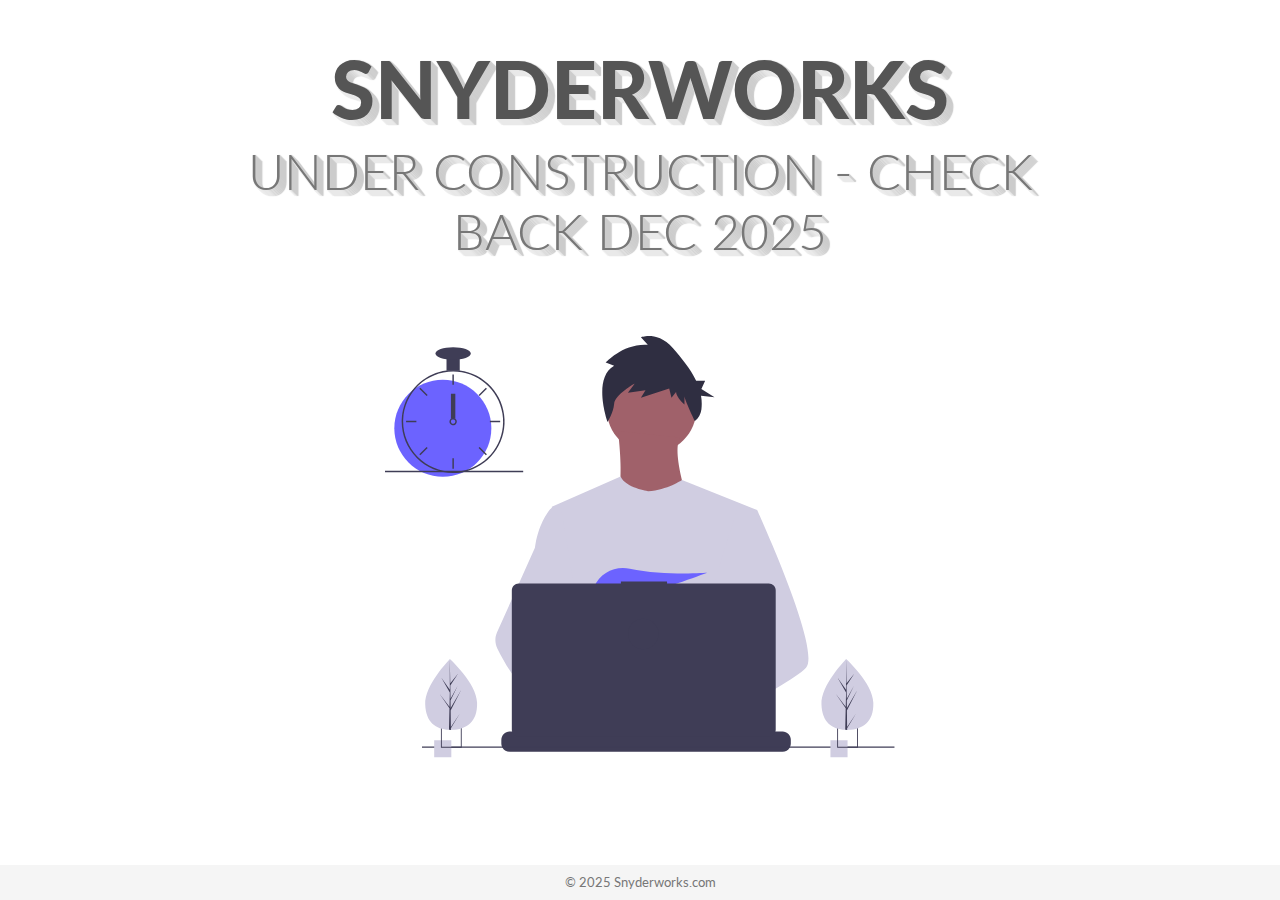
<file: index.html>
<!DOCTYPE html>
<html lang="en">
  <head>
    <meta charset="UTF-8" />
    <meta name="viewport" content="width=device-width, initial-scale=1.0" />
    <meta http-equiv="X-UA-Compatible" content="ie=edge" />

    <!-- Bootstrap -->
    <link
      rel="stylesheet"
      href="https://stackpath.bootstrapcdn.com/bootstrap/4.3.1/css/bootstrap.min.css"
      integrity="sha384-ggOyR0iXCbMQv3Xipma34MD+dH/1fQ784/j6cY/iJTQUOhcWr7x9JvoRxT2MZw1T"
      crossorigin="anonymous"
    />
    <!-- Fonts -->
    <link
      href="https://fonts.googleapis.com/css?family=Lato:400,900&display=swap"
      rel="stylesheet"
    />
    <!-- Material ui icons - google web fonts -->
    <link href="https://fonts.googleapis.com/icon?family=Material+Icons"
      rel="stylesheet">
    <!-- CSS -->
    <link rel="stylesheet" href="style.css" />
    <title>Jeffrey Snyder - Research Showcase Website</title>
  </head>
  <body>
    <div class="container">
      <div class="row justify-content-center">
        <div class="col-md-10 main-title">
          <h1>SnyderWorks</h1>
          <h2>Under Construction - Check back Dec 2025</h2>
        </div>
      </div>
      <div class="row align-items-center">
        <div class="col-sm-10 col-md-6 col-lg-6 svg-img p-5">
          <svg
            viewBox="0 0 834 690"
            fill="none"
            xmlns="http://www.w3.org/2000/svg"
          >
            <g id="undraw_dev_productivity_umsq 1" clip-path="url(#clip0)">
              <g id="man">
                <path
                  id="Vector"
                  d="M435.922 191.941C476.534 191.941 509.458 159.018 509.458 118.405C509.458 77.7923 476.534 44.869 435.922 44.869C395.309 44.869 362.385 77.7923 362.385 118.405C362.385 159.018 395.309 191.941 435.922 191.941Z"
                  fill="#A0616A"
                />
                <path
                  id="Vector_2"
                  d="M381.036 155.173C381.036 155.173 394.891 259.616 373.576 271.339C352.261 283.062 500.399 284.128 500.399 284.128C500.399 284.128 467.361 193.54 482.281 165.831L381.036 155.173Z"
                  fill="#A0616A"
                />
                <path
                  id="Vector_3"
                  d="M608.57 284.656L596.25 340.756L570.2 459.446L569.42 465.946L560.43 541.196L554.45 591.186L550.44 624.766C526.06 637.296 508.39 645.946 508.39 645.946C508.39 645.946 506.87 638.326 504.42 628.576C487.31 633.706 455.65 642.216 428.82 643.916C438.59 654.806 443.08 665.036 436.99 672.586C418.61 695.346 342.73 647.666 316.19 629.886C315.572 634.143 315.338 638.447 315.49 642.746L295.18 627.126L297.19 591.186L300.58 530.376L304.84 454.116C303.497 450.851 302.371 447.5 301.47 444.086C295.25 421.966 287.7 377.796 281.91 340.756C277.25 310.946 273.75 285.756 273.01 280.396C272.91 279.696 272.86 279.336 272.86 279.336L385.29 229.656C393.28 248.186 430.59 253.756 430.59 253.756C461.5 251.626 485.73 235.326 485.73 235.326L608.57 284.656Z"
                  fill="#D0CDE1"
                />
                <path
                  id="Vector_4"
                  d="M374.746 48.8468L360.997 43.3423C360.997 43.3423 389.746 11.6915 429.744 14.4439L418.494 2.05865C418.494 2.05865 445.993 -8.95021 470.992 19.9482C484.134 35.1394 499.339 52.996 508.817 73.1112H523.542L517.396 86.643L538.906 100.175L516.828 97.7442C518.144 105.154 518.346 112.719 517.428 120.189C516.48 127.661 512.667 134.473 506.793 139.187C506.793 139.187 489.741 103.891 489.741 98.387V112.148C489.741 112.148 475.992 99.7631 475.992 91.5065L468.492 101.139L464.742 86.0019L418.494 101.139L425.994 88.7543L397.245 92.8826L408.495 77.7452C408.495 77.7452 375.997 95.6348 374.746 110.772C373.497 125.909 363.984 140.253 363.984 140.253C363.984 140.253 338.498 69.4885 374.746 48.8468Z"
                  fill="#2F2E41"
                />
                <g id="rightHand">
                  <path
                    id="Vector_5"
                    d="M516.92 624.636C516.92 624.636 512.16 626.266 504.42 628.576C487.31 633.706 455.65 642.216 428.82 643.916C405.72 645.396 386.2 641.836 382.63 626.766C381.1 620.286 383.27 614.956 388 610.576C402.12 597.486 439 592.796 468.25 591.186C476.51 590.736 484.15 590.526 490.51 590.446C501.31 590.306 508.39 590.526 508.39 590.526L508.56 591.186L516.92 624.636Z"
                    fill="#A0616A"
                  />
                  <path
                    id="Vector_6"
                    d="M688.5 542.566C681.01 550.686 662.45 562.916 639.95 576.156C631.58 581.076 622.67 586.146 613.58 591.186C591.89 603.216 569.18 615.136 550.44 624.766C526.06 637.296 508.39 645.946 508.39 645.946C508.39 645.946 506.87 638.326 504.42 628.576C501.14 615.526 496.2 598.656 491.05 591.186C490.87 590.926 490.69 590.686 490.51 590.446C489.01 588.476 487.5 587.326 486.01 587.326L560.43 541.196L592.59 521.256L569.42 465.946L540.36 396.566L557.9 340.756L575.53 284.656H608.57C608.57 284.656 619.51 308.536 633.5 341.836C635.59 346.816 637.75 352.006 639.95 357.366C668.73 427.366 704.61 525.116 688.5 542.566Z"
                    fill="#D0CDE1"
                  />
                </g>
                <g id="leftHand">
                  <path
                    id="Vector_7"
                    d="M436.99 672.586C418.61 695.346 342.73 647.666 316.19 629.886C310.41 626.016 306.97 623.566 306.97 623.566L331.25 591.186L338.94 580.936C338.94 580.936 345.82 584.586 355.99 590.526C356.36 590.746 356.73 590.966 357.11 591.186C365.88 596.336 376.89 603.066 388 610.576C403.33 620.946 418.83 632.776 428.82 643.916C438.59 654.806 443.08 665.036 436.99 672.586Z"
                    fill="#A0616A"
                  />
                  <path
                    id="Vector_8"
                    d="M355.99 590.526C353.276 590.516 350.567 590.736 347.89 591.186C324.9 595.136 318.12 615.946 316.19 629.886C315.572 634.143 315.338 638.447 315.49 642.746L295.18 627.126L287.78 621.436C269.97 615.226 254.1 604.196 240.34 591.186C228.403 579.7 217.695 567.001 208.39 553.296C199.122 539.788 190.86 525.616 183.67 510.896C181.664 506.788 180.586 502.29 180.512 497.719C180.437 493.148 181.369 488.617 183.24 484.446L208.39 428.396L245.15 346.476C245.42 344.526 245.717 342.619 246.04 340.756C253.33 298.956 272.86 280.396 272.86 280.396H287.78L297.76 340.756L310.16 415.746L301.47 444.086L281.39 509.536L300.58 530.376L355.99 590.526Z"
                    fill="#D0CDE1"
                  />
                </g>
                <path
                  id="Vector_9"
                  d="M372.877 415.806L385.631 430.687C390.37 429.783 395.319 428.721 400.416 427.529L396.752 415.806L405.71 426.256C459.707 412.976 526.637 387.155 526.637 387.155C526.637 387.155 454.38 392.453 400.428 380.666C376.558 375.451 351.998 387.284 342.202 409.669C336.509 422.679 337.403 433.952 357.596 433.952C364.419 433.835 371.224 433.195 377.949 432.037L372.877 415.806Z"
                  fill="#6C63FF"
                />
              </g>
              <g id="allOther">
                <path
                  id="Vector_10"
                  d="M663.65 660.386V666.456C663.654 668.122 663.345 669.774 662.74 671.326C662.472 672.018 662.147 672.687 661.77 673.326C660.579 675.327 658.887 676.983 656.863 678.133C654.838 679.283 652.549 679.887 650.22 679.886H203.67C201.342 679.887 199.053 679.283 197.028 678.133C195.003 676.983 193.312 675.327 192.12 673.326C191.743 672.687 191.419 672.018 191.15 671.326C190.546 669.774 190.237 668.122 190.24 666.456V660.386C190.24 658.622 190.587 656.876 191.262 655.246C191.936 653.616 192.926 652.136 194.173 650.889C195.42 649.641 196.901 648.652 198.53 647.977C200.16 647.303 201.907 646.956 203.67 646.956H229.41V644.126C229.41 644.053 229.425 643.98 229.453 643.912C229.481 643.844 229.522 643.782 229.574 643.73C229.626 643.678 229.688 643.637 229.756 643.608C229.824 643.58 229.897 643.566 229.97 643.566H243.4C243.474 643.566 243.547 643.58 243.615 643.608C243.683 643.637 243.745 643.678 243.797 643.73C243.849 643.782 243.89 643.844 243.918 643.912C243.946 643.98 243.96 644.053 243.96 644.126V646.956H252.35V644.126C252.35 644.053 252.365 643.98 252.393 643.912C252.421 643.844 252.462 643.782 252.514 643.73C252.566 643.678 252.628 643.637 252.696 643.608C252.764 643.58 252.837 643.566 252.91 643.566H266.34C266.414 643.566 266.487 643.58 266.555 643.608C266.623 643.637 266.684 643.678 266.736 643.73C266.789 643.782 266.83 643.844 266.858 643.912C266.886 643.98 266.9 644.053 266.9 644.126V646.956H275.3V644.126C275.3 644.053 275.315 643.98 275.343 643.912C275.371 643.844 275.412 643.782 275.464 643.73C275.516 643.678 275.578 643.637 275.646 643.608C275.714 643.58 275.787 643.566 275.86 643.566H289.29C289.364 643.566 289.437 643.58 289.505 643.608C289.573 643.637 289.634 643.678 289.687 643.73C289.739 643.782 289.78 643.844 289.808 643.912C289.836 643.98 289.85 644.053 289.85 644.126V646.956H298.24V644.126C298.24 644.053 298.255 643.98 298.283 643.912C298.311 643.844 298.352 643.782 298.404 643.73C298.456 643.678 298.518 643.637 298.586 643.608C298.654 643.58 298.727 643.566 298.8 643.566H312.23C312.304 643.566 312.377 643.58 312.445 643.608C312.513 643.637 312.574 643.678 312.626 643.73C312.679 643.782 312.72 643.844 312.748 643.912C312.776 643.98 312.79 644.053 312.79 644.126V646.956H321.18V644.126C321.18 644.053 321.195 643.98 321.223 643.912C321.251 643.844 321.292 643.782 321.344 643.73C321.396 643.678 321.458 643.637 321.526 643.608C321.594 643.58 321.667 643.566 321.74 643.566H335.17C335.244 643.566 335.317 643.58 335.385 643.608C335.453 643.637 335.514 643.678 335.566 643.73C335.619 643.782 335.66 643.844 335.688 643.912C335.716 643.98 335.73 644.053 335.73 644.126V646.956H344.13V644.126C344.13 644.053 344.145 643.98 344.173 643.912C344.201 643.844 344.242 643.782 344.294 643.73C344.346 643.678 344.408 643.637 344.476 643.608C344.544 643.58 344.617 643.566 344.69 643.566H358.12C358.194 643.566 358.267 643.58 358.335 643.608C358.403 643.637 358.464 643.678 358.516 643.73C358.569 643.782 358.61 643.844 358.638 643.912C358.666 643.98 358.68 644.053 358.68 644.126V646.956H367.07V644.126C367.07 644.053 367.085 643.98 367.113 643.912C367.141 643.844 367.182 643.782 367.234 643.73C367.286 643.678 367.348 643.637 367.416 643.608C367.484 643.58 367.557 643.566 367.63 643.566H472.83C472.904 643.566 472.977 643.58 473.045 643.608C473.113 643.637 473.174 643.678 473.227 643.73C473.279 643.782 473.32 643.844 473.348 643.912C473.376 643.98 473.39 644.053 473.39 644.126V646.956H481.79V644.126C481.79 644.053 481.805 643.98 481.833 643.912C481.861 643.844 481.902 643.782 481.954 643.73C482.006 643.678 482.068 643.637 482.136 643.608C482.204 643.58 482.277 643.566 482.35 643.566H495.78C495.928 643.568 496.07 643.627 496.175 643.732C496.279 643.836 496.339 643.978 496.34 644.126V646.956H504.73V644.126C504.73 644.053 504.745 643.98 504.773 643.912C504.801 643.844 504.842 643.782 504.894 643.73C504.946 643.678 505.008 643.637 505.076 643.608C505.144 643.58 505.217 643.566 505.29 643.566H518.72C518.794 643.566 518.867 643.58 518.935 643.608C519.003 643.637 519.065 643.678 519.117 643.73C519.169 643.782 519.21 643.844 519.238 643.912C519.266 643.98 519.28 644.053 519.28 644.126V646.956H527.67V644.126C527.67 644.053 527.685 643.98 527.713 643.912C527.741 643.844 527.782 643.782 527.834 643.73C527.886 643.678 527.948 643.637 528.016 643.608C528.084 643.58 528.157 643.566 528.23 643.566H541.66C541.734 643.566 541.807 643.58 541.875 643.608C541.943 643.637 542.005 643.678 542.057 643.73C542.109 643.782 542.15 643.844 542.178 643.912C542.206 643.98 542.22 644.053 542.22 644.126V646.956H550.62V644.126C550.62 644.053 550.635 643.98 550.663 643.912C550.691 643.844 550.732 643.782 550.784 643.73C550.836 643.678 550.898 643.637 550.966 643.608C551.034 643.58 551.107 643.566 551.18 643.566H564.61C564.757 643.568 564.898 643.628 565.001 643.733C565.104 643.838 565.161 643.979 565.16 644.126V646.956H573.56V644.126C573.56 644.053 573.575 643.98 573.603 643.912C573.631 643.844 573.672 643.782 573.724 643.73C573.776 643.678 573.838 643.637 573.906 643.608C573.974 643.58 574.047 643.566 574.12 643.566H587.55C587.624 643.566 587.697 643.58 587.765 643.608C587.833 643.637 587.895 643.678 587.947 643.73C587.999 643.782 588.04 643.844 588.068 643.912C588.096 643.98 588.111 644.053 588.11 644.126V646.956H596.5V644.126C596.5 644.053 596.515 643.98 596.543 643.912C596.571 643.844 596.612 643.782 596.664 643.73C596.716 643.678 596.778 643.637 596.846 643.608C596.914 643.58 596.987 643.566 597.06 643.566H610.49C610.564 643.566 610.637 643.58 610.705 643.608C610.773 643.637 610.835 643.678 610.887 643.73C610.939 643.782 610.98 643.844 611.008 643.912C611.036 643.98 611.051 644.053 611.05 644.126V646.956H650.22C651.984 646.956 653.731 647.303 655.36 647.977C656.99 648.652 658.471 649.641 659.718 650.889C660.965 652.136 661.954 653.616 662.629 655.246C663.304 656.876 663.651 658.622 663.65 660.386Z"
                  fill="#3F3D56"
                />
                <path
                  id="Vector_11"
                  d="M833.5 671.326H60.5002V673.326H833.5V671.326Z"
                  fill="#3F3D56"
                />
                <path
                  id="Vector_12"
                  d="M627.695 404.757H461.252V401.326H385.78V404.757H218.651C215.665 404.757 212.801 405.943 210.69 408.054C208.579 410.166 207.392 413.029 207.392 416.015V643.927C207.392 646.913 208.578 649.776 210.69 651.888C212.801 653.999 215.665 655.185 218.651 655.185H627.695C630.68 655.185 633.544 653.999 635.656 651.888C637.767 649.776 638.953 646.913 638.953 643.927V416.015C638.953 414.537 638.662 413.073 638.096 411.707C637.53 410.341 636.701 409.1 635.656 408.054C634.61 407.009 633.369 406.179 632.003 405.614C630.637 405.048 629.173 404.757 627.695 404.757Z"
                  fill="#3F3D56"
                />
                <path
                  id="Vector_13"
                  d="M108.446 661.223H80.446V689.223H108.446V661.223Z"
                  fill="#D0CDE1"
                />
                <path
                  id="Vector_14"
                  d="M91.45 639.223V673.223H125.45V639.223H91.45ZM123.97 671.743H92.92V640.703H123.97V671.743Z"
                  fill="#3F3D56"
                />
                <path
                  id="Vector_15"
                  d="M756.446 661.223H728.446V689.223H756.446V661.223Z"
                  fill="#D0CDE1"
                />
                <path
                  id="Vector_16"
                  d="M739.45 639.223V673.223H773.45V639.223H739.45ZM771.97 671.743H740.92V640.703H771.97V671.743Z"
                  fill="#3F3D56"
                />
                <path
                  id="Vector_17"
                  d="M94.5801 230.113C138.399 230.113 173.921 194.591 173.921 150.773C173.921 106.954 138.399 71.4324 94.5801 71.4324C50.7616 71.4324 15.2396 106.954 15.2396 150.773C15.2396 194.591 50.7616 230.113 94.5801 230.113Z"
                  fill="#6C63FF"
                />
                <path
                  id="Vector_18"
                  d="M122.229 56.49C115.045 55.5764 107.775 55.5764 100.591 56.49C84.5863 58.5914 69.5206 65.2399 57.1812 75.6466C44.8419 86.0533 35.747 99.7814 30.9756 115.202C28.8056 122.229 27.5767 129.514 27.3211 136.864C27.2851 137.886 27.261 138.92 27.261 139.954C27.2833 162.265 36.1561 183.655 51.9323 199.431C67.7084 215.208 89.0991 224.08 111.41 224.103C113.201 224.103 114.992 224.043 116.759 223.934C120.908 223.674 125.03 223.103 129.093 222.227C148.495 218.055 165.798 207.161 177.947 191.468C190.096 175.776 196.308 156.295 195.487 136.467C194.666 116.638 186.864 97.7381 173.459 83.104C160.054 68.4699 141.909 59.0436 122.229 56.49H122.229ZM137.748 217.347H137.736C130.959 219.659 123.905 221.062 116.759 221.518C114.992 221.638 113.201 221.698 111.41 221.698C89.7379 221.672 68.9613 213.051 53.6369 197.727C38.3126 182.402 29.6917 161.626 29.6652 139.954C29.6652 138.92 29.6892 137.886 29.7253 136.864C30.5517 115.744 39.5159 95.7617 54.7414 81.1009C69.9669 66.4401 90.2733 58.2371 111.41 58.209C130.776 58.2101 149.513 65.0866 164.283 77.6132C179.052 90.1399 188.895 107.503 192.057 126.61C195.22 145.716 191.496 165.325 181.55 181.942C171.604 198.559 156.082 211.106 137.748 217.347H137.748Z"
                  fill="#3F3D56"
                />
                <path
                  id="Vector_19"
                  d="M112.612 63.0175H110.208V79.8473H112.612V63.0175Z"
                  fill="#3F3D56"
                />
                <path
                  id="Vector_20"
                  d="M57.8578 84.7016L56.1577 86.4017L68.0582 98.3021L69.7582 96.6021L57.8578 84.7016Z"
                  fill="#3F3D56"
                />
                <path
                  id="Vector_21"
                  d="M34.4738 138.752V141.156H51.3035V138.752H34.4738Z"
                  fill="#3F3D56"
                />
                <path
                  id="Vector_22"
                  d="M56.1577 193.506L57.8578 195.206L69.7582 183.305L68.0582 181.605L56.1577 193.506Z"
                  fill="#3F3D56"
                />
                <path
                  id="Vector_23"
                  d="M153.061 96.602L154.762 98.3021L166.662 86.4016L164.962 84.7016L153.061 96.602Z"
                  fill="#3F3D56"
                />
                <path
                  id="Vector_24"
                  d="M171.516 138.752V141.156H188.346V138.752H171.516Z"
                  fill="#3F3D56"
                />
                <path
                  id="Vector_25"
                  d="M154.762 181.605L153.061 183.305L164.962 195.206L166.662 193.506L154.762 181.605Z"
                  fill="#3F3D56"
                />
                <path
                  id="Vector_26"
                  d="M112.612 200.06H110.208V216.89H112.612V200.06Z"
                  fill="#3F3D56"
                />
                <path
                  id="Vector_27"
                  d="M122.229 35.3686H100.591V57.0069H122.229V35.3686Z"
                  fill="#3F3D56"
                />
                <path
                  id="Vector_28"
                  d="M111.41 38.975C127.344 38.975 140.261 34.4002 140.261 28.7569C140.261 23.1136 127.344 18.5388 111.41 18.5388C95.4759 18.5388 82.5588 23.1136 82.5588 28.7569C82.5588 34.4002 95.4759 38.975 111.41 38.975Z"
                  fill="#3F3D56"
                />
                <path
                  id="Vector_29"
                  d="M226 220.44H0V222.844H226V220.44Z"
                  fill="#3F3D56"
                />
              </g>
              <g id="clock">
                <path
                  id="Vector_30"
                  d="M115.016 94.2729H107.803V135.145H115.016V94.2729Z"
                  fill="#3F3D56"
                />
                <path
                  id="Vector_31"
                  d="M115.016 135.145C113.976 134.365 112.71 133.943 111.41 133.943C110.109 133.943 108.844 134.365 107.803 135.145C107.091 135.686 106.505 136.375 106.084 137.165C105.552 138.181 105.322 139.329 105.421 140.473C105.52 141.616 105.944 142.707 106.643 143.617C107.343 144.527 108.288 145.218 109.368 145.608C110.447 145.998 111.616 146.07 112.735 145.817C113.855 145.564 114.878 144.996 115.685 144.179C116.492 143.363 117.048 142.333 117.288 141.211C117.528 140.088 117.441 138.921 117.039 137.846C116.636 136.771 115.934 135.834 115.016 135.145H115.016ZM111.41 143.56C110.454 143.557 109.539 143.176 108.863 142.501C108.187 141.825 107.806 140.909 107.803 139.954C107.808 139.224 108.03 138.513 108.441 137.91C108.793 137.4 109.271 136.989 109.828 136.718C110.385 136.447 111.003 136.324 111.622 136.361C112.241 136.398 112.84 136.595 113.361 136.931C113.881 137.267 114.306 137.732 114.595 138.281C114.883 138.83 115.025 139.444 115.007 140.063C114.988 140.683 114.811 141.288 114.49 141.818C114.17 142.349 113.718 142.788 113.179 143.093C112.639 143.399 112.03 143.559 111.41 143.56V143.56Z"
                  fill="#3F3D56"
                />
              </g>
              <g id="leftTree">
                <path
                  id="Vector_32"
                  d="M150.594 599.754C151.527 631.704 132.859 643.413 109.43 644.097C108.886 644.113 108.345 644.123 107.805 644.126C106.719 644.135 105.643 644.117 104.577 644.072C83.3891 643.193 66.6173 631.945 65.7495 602.232C64.8515 571.482 103.018 531.529 105.882 528.574L105.887 528.571C105.996 528.458 106.052 528.402 106.052 528.402C106.052 528.402 149.661 567.807 150.594 599.754Z"
                  fill="#D0CDE1"
                />
                <path
                  id="Vector_33"
                  d="M107.744 639.255L122.626 617.124L107.774 641.636L107.805 644.126C106.719 644.135 105.643 644.117 104.577 644.072L105.316 612.06L105.295 611.813L105.323 611.766L105.393 608.741L89.0953 585.078L105.374 606.477L105.432 607.116L105.989 582.93L91.9123 558.397L106.029 578.681L105.882 528.574L105.882 528.407L105.887 528.571L106.822 568.062L119.651 552.021L106.864 571.464L107.144 593.098L118.949 571.984L107.187 596.279L107.343 608.309L124.512 578.897L107.395 612.505L107.744 639.255Z"
                  fill="#3F3D56"
                />
              </g>
              <g id="righTree">
                <path
                  id="Vector_34"
                  d="M798.594 599.754C799.527 631.704 780.859 643.413 757.43 644.097C756.886 644.113 756.345 644.123 755.805 644.126C754.719 644.135 753.643 644.117 752.577 644.072C731.389 643.193 714.617 631.945 713.75 602.232C712.852 571.482 751.018 531.529 753.882 528.574L753.887 528.571C753.996 528.458 754.052 528.402 754.052 528.402C754.052 528.402 797.661 567.807 798.594 599.754Z"
                  fill="#D0CDE1"
                />
                <path
                  id="Vector_35"
                  d="M755.744 639.255L770.626 617.124L755.774 641.636L755.805 644.126C754.719 644.135 753.643 644.117 752.577 644.072L753.316 612.06L753.295 611.813L753.323 611.766L753.393 608.741L737.095 585.078L753.374 606.477L753.432 607.116L753.989 582.93L739.912 558.397L754.029 578.681L753.882 528.574L753.882 528.407L753.887 528.571L754.822 568.062L767.651 552.021L754.864 571.464L755.144 593.098L766.949 571.984L755.187 596.279L755.343 608.309L772.512 578.897L755.395 612.505L755.744 639.255Z"
                  fill="#3F3D56"
                />
              </g>
              <g id="pc-circle">
                <path
                  id="Vector_36"
                  d="M422.5 512.326C436.307 512.326 447.5 501.133 447.5 487.326C447.5 473.519 436.307 462.326 422.5 462.326C408.693 462.326 397.5 473.519 397.5 487.326C397.5 501.133 408.693 512.326 422.5 512.326Z"
                  fill="#3F3D56"
                />
              </g>
            </g>
            <defs>
              <clipPath id="clip0">
                <rect width="833.5" height="689.223" fill="white" />
              </clipPath>
            </defs>
          </svg>
        </div>
      </div>
     
    </div>
      <footer class="footer">
        <div class="container text-center">
          <span>© 2025 Snyderworks.com</span>
        </div>
      </footer>

    <!-- Optional JavaScript -->
    <!-- jQuery first, then Popper.js, then Bootstrap JS -->
    <script
      src="https://code.jquery.com/jquery-3.3.1.slim.min.js"
      integrity="sha384-q8i/X+965DzO0rT7abK41JStQIAqVgRVzpbzo5smXKp4YfRvH+8abtTE1Pi6jizo"
      crossorigin="anonymous"
    ></script>
    <script
      src="https://cdnjs.cloudflare.com/ajax/libs/popper.js/1.14.3/umd/popper.min.js"
      integrity="sha384-ZMP7rVo3mIykV+2+9J3UJ46jBk0WLaUAdn689aCwoqbBJiSnjAK/l8WvCWPIPm49"
      crossorigin="anonymous"
    ></script>
    <script
      src="https://stackpath.bootstrapcdn.com/bootstrap/4.1.3/js/bootstrap.min.js"
      integrity="sha384-ChfqqxuZUCnJSK3+MXmPNIyE6ZbWh2IMqE241rYiqJxyMiZ6OW/JmZQ5stwEULTy"
      crossorigin="anonymous"
    ></script>
  </body>
</html>
</file>
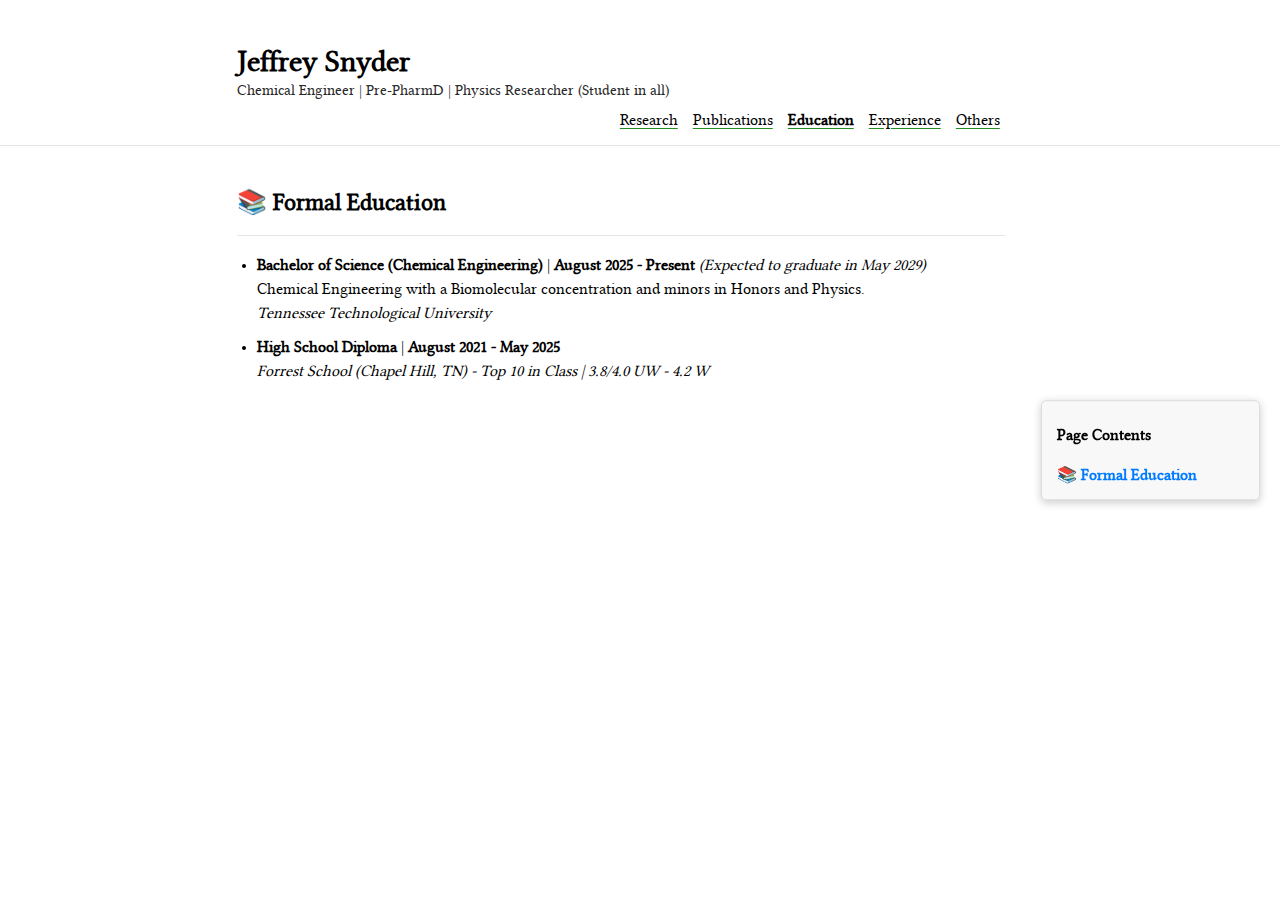
<file: education.html>
<!DOCTYPE html>
<html lang="en">

<head>
   <title>Education | Jeffrey Snyder | Chemical Engineering Student</title>
    <!-- <title>Azmine Toushik Wasi</title> -->
     <meta charset="utf-8">
    <link rel="shortcut icon" type="image/webp" href="./resources/images/browser.jpg"/>

    
    
    
        <!-- <link href='https://fonts.googleapis.com/css?family=Lato:300,400' rel='stylesheet' type='text/css'> -->
    <!-- <link href='https://fonts.googleapis.com/css?family=Alegreya+Sans:400,700' rel='stylesheet' type='text/css'> -->
    
    <!-- <link href='https://fonts.googleapis.com/css?family=Fira+Sans' rel='stylesheet' type='text/css'> -->
    <!-- <link href='https://fonts.googleapis.com/css?family=Lato' rel='stylesheet' type='text/css'> -->
    <!-- <link href="https://fonts.googleapis.com/css2?family=Lato:wght@300&display=swap" rel="stylesheet"> 
    <link rel="alternate" type="application/rss+xml" title="Azmine Toushik Wasi RSS" href="feed.html" />-->
    <link rel="stylesheet" href="css/main.css">
    <link href="css/syntax.css" rel="stylesheet" >

   
    
    
    <script type="text/javascript">
    (function(c,l,a,r,i,t,y){
        c[a]=c[a]||function(){(c[a].q=c[a].q||[]).push(arguments)};
        t=l.createElement(r);t.async=1;t.src="https://www.clarity.ms/tag/"+i;
        y=l.getElementsByTagName(r)[0];y.parentNode.insertBefore(t,y);
    })(window, document, "clarity", "script", "rumii2luqs");
</script>
    
</head>
<body>
    <div class="wrapper">
        <div class="navbar container">
            <span id="author-name" class="alignable pull-left">
              <a href="index.html" style="text-decoration:none">Jeffrey Snyder</a>
          </br><span style="font-size: 11pt; font-weight: 400; padding-bottom: 2px;">Chemical Engineer | Pre-PharmD | Physics Researcher (Student in all)</span></span>
            <ul class="alignable pull-right navbar-ul">
                    <li class="alignable pull-right nav-list"><a href="index.html">Others</a></li>
                    <li class="alignable pull-right nav-list"><a href="index.html">Experience</a></li>
                    <li class="alignable pull-right nav-list"><b><a href="education.html">Education</a></b></li>
                    <li class="alignable pull-right nav-list"><a href="index.html">Publications</a></li>
                    <li class="alignable pull-right nav-list"><a href="index.html">Research</a></li>
            </ul>
        </div>
        <div style="clear:both"></div>
        <hr>

<p><br/></p> 
<div class="container content">


<h2 id="formal-education">📚 Formal Education</h2>
<hr>
<ul>
    <li>
        <p>
            <strong>Bachelor of Science (Chemical Engineering)</strong> | <strong>August 2025 - Present</strong> <i>(Expected to graduate in May 2029)</i><br>
            Chemical Engineering with a Biomolecular concentration and minors in Honors and Physics.<br>
            <span style="font-style: italic;">Tennessee Technological University</span>
            <uL style="padding-bottom: 6px;">
                </li>
            </uL>
        </p>
    </li>
    <li>
        <p>
            <strong>High School Diploma</strong> | <strong>August 2021 - May 2025</strong> <br>
            <span style="font-style: italic;">Forrest School (Chapel Hill, TN) - Top 10 in Class | 3.8/4.0 UW - 4.2 W</span>
        </p>
    </li>
    </li>
</ul>

<p><br /></p>


    </li>
</ul>


<p><br /><br /><br /><br /><br /><br /></p>

            </div>
        
    </div>
    
        <!-- Google tag (gtag.js) -->
<script async src="https://www.googletagmanager.com/gtag/js?id=G-SP8GJQMDNP"></script>
<script>
  window.dataLayer = window.dataLayer || [];
  function gtag(){dataLayer.push(arguments);}
  gtag('js', new Date());

  gtag('config', 'G-SP8GJQMDNP');
</script>


<div id="navbar">
    <h4>Page Contents</h4>
</div>

    <script src="js/script.js"></script>

<!-- Google analytics -->
</body>
</file>
<file: style.css>
*{
    margin: 0;
    padding: 0;
    box-sizing: border-box;
}

html{
    font-size: 62.5%; /* 1rem = 10px */
}

body{
    font-family: "Lato", sans-serif;
    font-weight: 400;
    line-height: 1.7;
    color: #777;
    
}

.main-title{
    text-align: center;
    margin-top: 4rem;
    margin-bottom: 8rem;
    text-shadow: 
    1px 0px 1px #ccc, 0px 1px 1px #eee, 
    2px 1px 1px #ccc, 1px 2px 1px #eee,
    3px 2px 1px #ccc, 2px 3px 1px #eee,
    4px 3px 1px #ccc, 3px 4px 1px #eee,
    5px 4px 1px #ccc, 4px 5px 1px #eee,
    6px 5px 1px #ccc, 5px 6px 1px #eee,
    7px 6px 1px #ccc;
}

.main-title h1{
    font-size: 7rem;
    text-transform: uppercase;
    font-weight: 800;
    color: #555;
}

.main-title h2{
    font-size: 4rem;
    font-weight: 300;
    text-transform: uppercase;
}

.svg-img{
   display: block;
   margin: auto;
}

svg{
    display: block;
   margin: auto;
}

#clock{
    animation: clockHand 5s infinite linear;
    
    
    transform-box: fill-box;
    transform-origin: bottom;
}

#leftTree, #righTree{
    animation: tree 2s ease-in-out infinite alternate;
    transform-box: fill-box;
    transform-origin: bottom;
}

#man{
    animation: manBody 1s ease-in-out infinite alternate;
    transform-box: fill-box;
    transform-origin: bottom;
}

#pc-circle{
    fill: #6ace66;
    stroke-width: 4;
    animation: change-light 4s linear infinite alternate;
}

.footer {
    position: absolute;
    bottom: 0;
    width: 100%;
    height: 35px;
    line-height: 35px;
    background-color: #f5f5f5;
    font-size: 1.3rem;
}

@keyframes clockHand{
    from{
        transform: rotateZ(0deg);
    }
    from{
        transform: rotateZ(-360deg);
    }
}

@keyframes manBody{
    from{
        transform: rotateX(0deg);
    }
    to{
        transform: rotateX(10deg);
    }
}

@keyframes tree{
    from{
        transform: rotateZ(10deg);
    }
    to{
        transform: rotateZ(-20deg);
    }
}

@keyframes change-light {
    0% {
        stroke: #cd61f8;
      }
      25% {
        stroke: #6ace66;
      }
      75% {
        stroke: #2995c0;
      }
      100% {
        stroke: #e92949;
      }
  }

  /* Media Queries */

  @media (min-width: 640px){
    .main-title h1{
        font-size: 5rem;
        text-transform: uppercase;
        font-weight: 700;
        color: #555;
    }
    
    .main-title h2{
        font-size: 3rem;
        font-weight: 300;
        text-transform: uppercase;
    }
    
     
    }
     
    @media (min-width: 768px){
        .main-title h1{
            font-size: 6rem;
            text-transform: uppercase;
            font-weight: 800;
            color: #555;
        }
        
        .main-title h2{
            font-size: 4rem;
            font-weight: 300;
            text-transform: uppercase;
        }
    
     
    }
     
    @media (min-width: 1024px){
     
        .main-title h1{
            font-size: 7rem;
            text-transform: uppercase;
            font-weight: 900;
            color: #555;
        }
        
        .main-title h2{
            font-size: 5rem;
            font-weight: 300;
            text-transform: uppercase;
        }
     
    }
     
    @media (min-width: 1200px){
     
        .main-title h1{
            font-size: 8rem;
            text-transform: uppercase;
            font-weight: 900;
            color: #555;
        }
        
        .main-title h2{
            font-size: 5rem;
            font-weight: 300;
            text-transform: uppercase;
        }

        .main-title{
            text-align: center;
            margin-top: 4rem;
            margin-bottom: 4rem;
        }
        
     
    }
</file>
<file: css/main.css>
@font-face{font-family:"Wremena";
src:url("../font/2/WremenaRegular.woff") format("woff")}


html{height:100%;
margin:0;
padding:0}


body{margin:0;
font-family:"Wremena";
font-weight:350;
height:90%;
-webkit-font-smoothing:antialiased}


b{font-weight:700}


a{text-decoration:underline;
color:black;
text-underline-offset:3px;
text-decoration-color:#228b22}


a:hover{text-decoration:underline;
color:#228b22;
font-weight: bold;
text-decoration-color:#228b22}


hr{border:0;
height:0;
border-top:1px solid rgba(0,0,0,0.1);
border-bottom:1px solid rgba(255,255,255,0.3)}


#author-name{font-size:30px;
color:#272727;
display:inline-block;
font-weight:700}


.navbar{padding:50px 0 50px 0}


.navbar-ul{font-size:15px;
display:inline-block;
margin:0;
padding:5px 0 5px 0;
margin-left:20px}


.nav-list{list-style-type:none;
margin:0 5px 0 10px}

.nav-list{
	font-size: medium;
}

.alignable,.pull-left,.pull-right{display:inline-block}

.scroll-box {
	overflow: auto;
	padding: 5px;
  }
  

.pull-left{float:left}


.pull-right{float:right}


.container{font-size:16px;
line-height:150%;
max-width:60%;
margin:auto}


.wrapper{min-height:100%}


.button-pdf{background-color:#7b68ee;
border:none;
border-radius:4px;
color:white;
padding:10 10px;
font-family: "Poppins";
text-align:center;
text-decoration:none;
display:inline-block;
font-size:12px;
text-transform: capitalize;
cursor:pointer}

.button-pdfxx{background-color:#7b68ee;
	border:none;
	border-radius:4px;
	color:white;
	padding:10 10px;
	font-family: "Poppins";
	text-align:center;
	text-decoration:none;
	display:inline-block;
	font-size:12px;
	text-transform: capitalize;
	cursor:pointer}
	

.button-preprint{background-color:#F9EBD1;
border:none;
border-radius:5px;
color:black;
padding:10 12px;
text-align:center;
text-decoration:none;
display:inline-block;
font-size:12px}


.button-workshop{background-color:#d1f3f9;
border:none;
border-radius:5px;
color:black;
padding:10 12px;
text-align:center;
text-decoration:none;
display:inline-block;
font-size:12px}




.button-conference{background-color:#D1F9D7;
border:none;
border-radius:5px;
color:black;
padding:10 12px;
text-align:center;
text-decoration:none;
display:inline-block;
font-size:12px}


.button-journal{background-color:#f9d1f3;
border:none;
border-radius:5px;
color:black;
padding:10 12px;
text-align:center;
text-decoration:none;
display:inline-block;
font-size:12px}


.button-demo{background-color:#d1dff9;
border:none;
border-radius:5px;
color:black;
padding:10 12px;
text-align:center;
text-decoration:none;
display:inline-block;
font-size:12px}




@media (max-width: 800px){.container{max-width:600px;
transition:0.3s ease all}

}

@media (min-width: 1200px){
	.scroll-box {
		height: 200px; 
	}
	#navbar {
		width: 15%;
}
.container{
	margin-left: 18.5%;}
}

@media (max-width: 1200px){
	.scroll-box {
		height: 600px; 
	}
	.container{
		max-width:75%;}
}

@media(max-width: 650px){
	.container{max-width:83%}
.navbar-ul{margin-top:5px}
.substack{
	width: 90%;
}
.github-stats{
	width: 90%;
}
.kaggle-stats{
	width: 29%;
}
.scroll-box {
	height: 600px; 
}
}



@media(max-width: 580px){
	#author-name{display:inline-block}
.substack{
	width: 90%;
}
.github-stats{
	width: 90%;
}
.kaggle-stats{
	width: 29%;
}
.content .profile-picture{margin-top:-5px;
	height:180px;
	width:180px;
}
.scroll-box {
	height: 600px; 
}
}


table,th,td{border:none;
background-color:white;
text-align:left;
vertical-align:top;
border-spacing:10px}



.content ol{counter-reset:list;counter-set: reversed;}


.content ol>li{list-style-position:none;
position:relative;
list-style:none;
margin-top:1px;
margin-bottom:1px}


.content ul>li{margin:1px 0 1px 0}


.content ul{padding:0 20px 0 20px}


.content ol{padding:0 30px 0 30px}


.content ol>li:before{content:"[" counter(list,decimal) "] ";
counter-increment:list;
position:absolute;
left:-30px}


.content blockquote{border-left:5px solid #333333;
margin:20px 0 20px 0;
padding:2px 8px 2px 8px;
font-style:italic}


.content .profile-picture{height:200px;
width:200px;
position:relative;
margin:-10px 0 20px 20px;
float:right;
border-radius:50%;
transition: border-color 0.5s ease, transform 0.5s ease;}


p .content .profile-picture{padding:0;
margin:0;
transition: border-color 0.5s ease, transform 0.5s ease;}



@media(max-width: 480px){.content .profile-picture img{margin-top:-5px;
	height:150px;
	width:150px;}
	.content .profile-picture{height:150px;
		width:150px;}
}


.content img[alt=default]{text-align:center;
width:100%}


.company{
	font-weight: bold;
}

.single-paper:hover{
	color: #520252;
	margin: 0%;
	padding: 0%;
}

p{
	margin-top: 2px;
	margin-bottom: 2px;
}


p.single-paper{
	margin-top: 1px;
	margin-bottom: 1px;
}

p.single-paper-f{
	margin-top: 12px;
	margin-bottom: 12px;
}
.single-paper-f:hover{
	color: #520252;
	margin: 0%;
	padding: 0%;
}

	
.block-share h5, .block-single h5{
	font-size: 15px;
	font-weight: 600;
}


.block-share .social li{
	display:inline-block;
	margin-bottom:0;
}












































































/* styles.css */

/* Navbar styling */
#navbar {
    position: fixed;
    top: 50%;
    right: 20px;
    transform: translateY(-50%);
    background-color: #f8f8f8;
    padding: 5px;
	padding-left: 15px;
	padding-right: 10px;
    border: 1px solid #ddd;
    border-radius: 5px;
    box-shadow: 0 2px 8px rgba(0, 0, 0, 0.2);
}

/* Hide the navbar by default */
#navbar {
    display: none;
}

/* Show the navbar on larger screens */
@media (min-width: 1200px) {
    #navbar {
        display: block;
    }
}

/* Navbar title styling */
#navbar h3 {
    margin-top: 0;
    margin-bottom: 10px;
    font-size: 16px;
    color: #444;
}

/* Navbar links styling */
#navbar a {
    display: block;
    margin-bottom: 10px;
    color: #333;
    text-decoration: none;
}

#navbar a:hover {
    text-decoration: underline;
}

/* Active section styling */
#navbar a.active {
    font-weight: bold;
    color: #007bff;
}


.hidden-header {
    position: relative;
    width: 100%;
    height: 0;
    margin: 0;
    padding: 0;
    overflow: hidden;
    visibility: hidden;
}


#wasi-inpub {
	font-weight: bold;
	text-decoration: underline;
}
</file>
<file: css/syntax.css>
/*
 * GitHub style for Pygments syntax highlighter, for use with Jekyll
 * Courtesy of GitHub.com
 */
 .highlight pre{ white-space: pre-wrap; }
.highlight pre, pre, .highlight .hll { background-color: #f8f8f8; border: 1px solid #ccc; padding: 6px 10px; border-radius: 3px; }
.highlight .c { color: #999988; font-style: italic; }
.highlight .err { color: #a61717; background-color: #e3d2d2; }
.highlight .k { font-weight: bold; }
.highlight .o { font-weight: bold; }
.highlight .cm { color: #999988; font-style: italic; }
.highlight .cp { color: #999999; font-weight: bold; }
.highlight .c1 { color: #999988; font-style: italic; }
.highlight .cs { color: #999999; font-weight: bold; font-style: italic; }
.highlight .gd { color: #000000; background-color: #ffdddd; }
.highlight .gd .x { color: #000000; background-color: #ffaaaa; }
.highlight .ge { font-style: italic; }
.highlight .gr { color: #aa0000; }
.highlight .gh { color: #999999; }
.highlight .gi { color: #000000; background-color: #ddffdd; }
.highlight .gi .x { color: #000000; background-color: #aaffaa; }
.highlight .go { color: #888888; }
.highlight .gp { color: #555555; }
.highlight .gs { font-weight: bold; }
.highlight .gu { color: #800080; font-weight: bold; }
.highlight .gt { color: #aa0000; }
.highlight .kc { font-weight: bold; }
.highlight .kd { font-weight: bold; }
.highlight .kn { font-weight: bold; }
.highlight .kp { font-weight: bold; }
.highlight .kr { font-weight: bold; }
.highlight .kt { color: #445588; font-weight: bold; }
.highlight .m { color: #009999; }
.highlight .s { color: #dd1144; }
.highlight .n { color: #333333; }
.highlight .na { color: teal; }
.highlight .nb { color: #0086b3; }
.highlight .nc { color: #445588; font-weight: bold; }
.highlight .no { color: teal; }
.highlight .ni { color: purple; }
.highlight .ne { color: #990000; font-weight: bold; }
.highlight .nf { color: #990000; font-weight: bold; }
.highlight .nn { color: #555555; }
.highlight .nt { color: navy; }
.highlight .nv { color: teal; }
.highlight .ow { font-weight: bold; }
.highlight .w { color: #bbbbbb; }
.highlight .mf { color: #009999; }
.highlight .mh { color: #009999; }
.highlight .mi { color: #009999; }
.highlight .mo { color: #009999; }
.highlight .sb { color: #dd1144; }
.highlight .sc { color: #dd1144; }
.highlight .sd { color: #dd1144; }
.highlight .s2 { color: #dd1144; }
.highlight .se { color: #dd1144; }
.highlight .sh { color: #dd1144; }
.highlight .si { color: #dd1144; }
.highlight .sx { color: #dd1144; }
.highlight .sr { color: #009926; }
.highlight .s1 { color: #dd1144; }
.highlight .ss { color: #990073; }
.highlight .bp { color: #999999; }
.highlight .vc { color: teal; }
.highlight .vg { color: teal; }
.highlight .vi { color: teal; }
.highlight .il { color: #009999; }
.highlight .gc { color: #999; background-color: #EAF2F5; }
</file>
